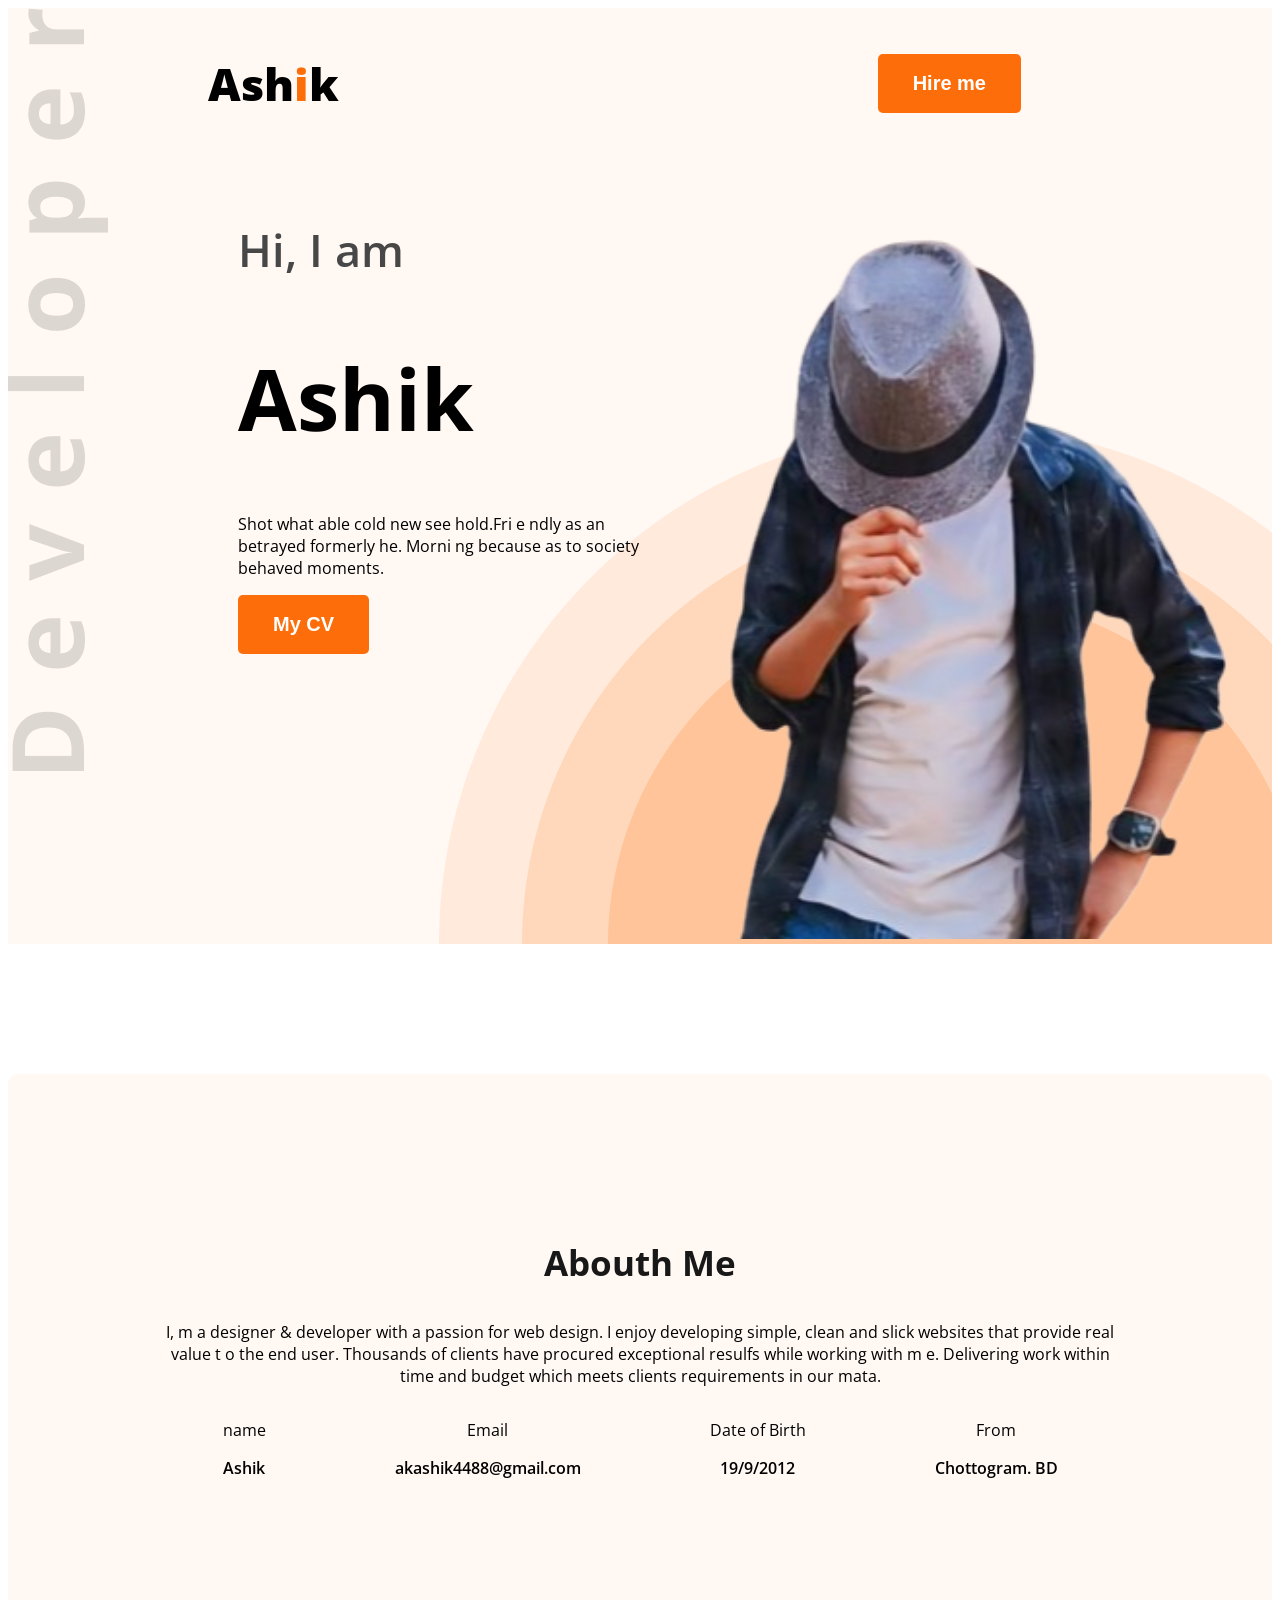
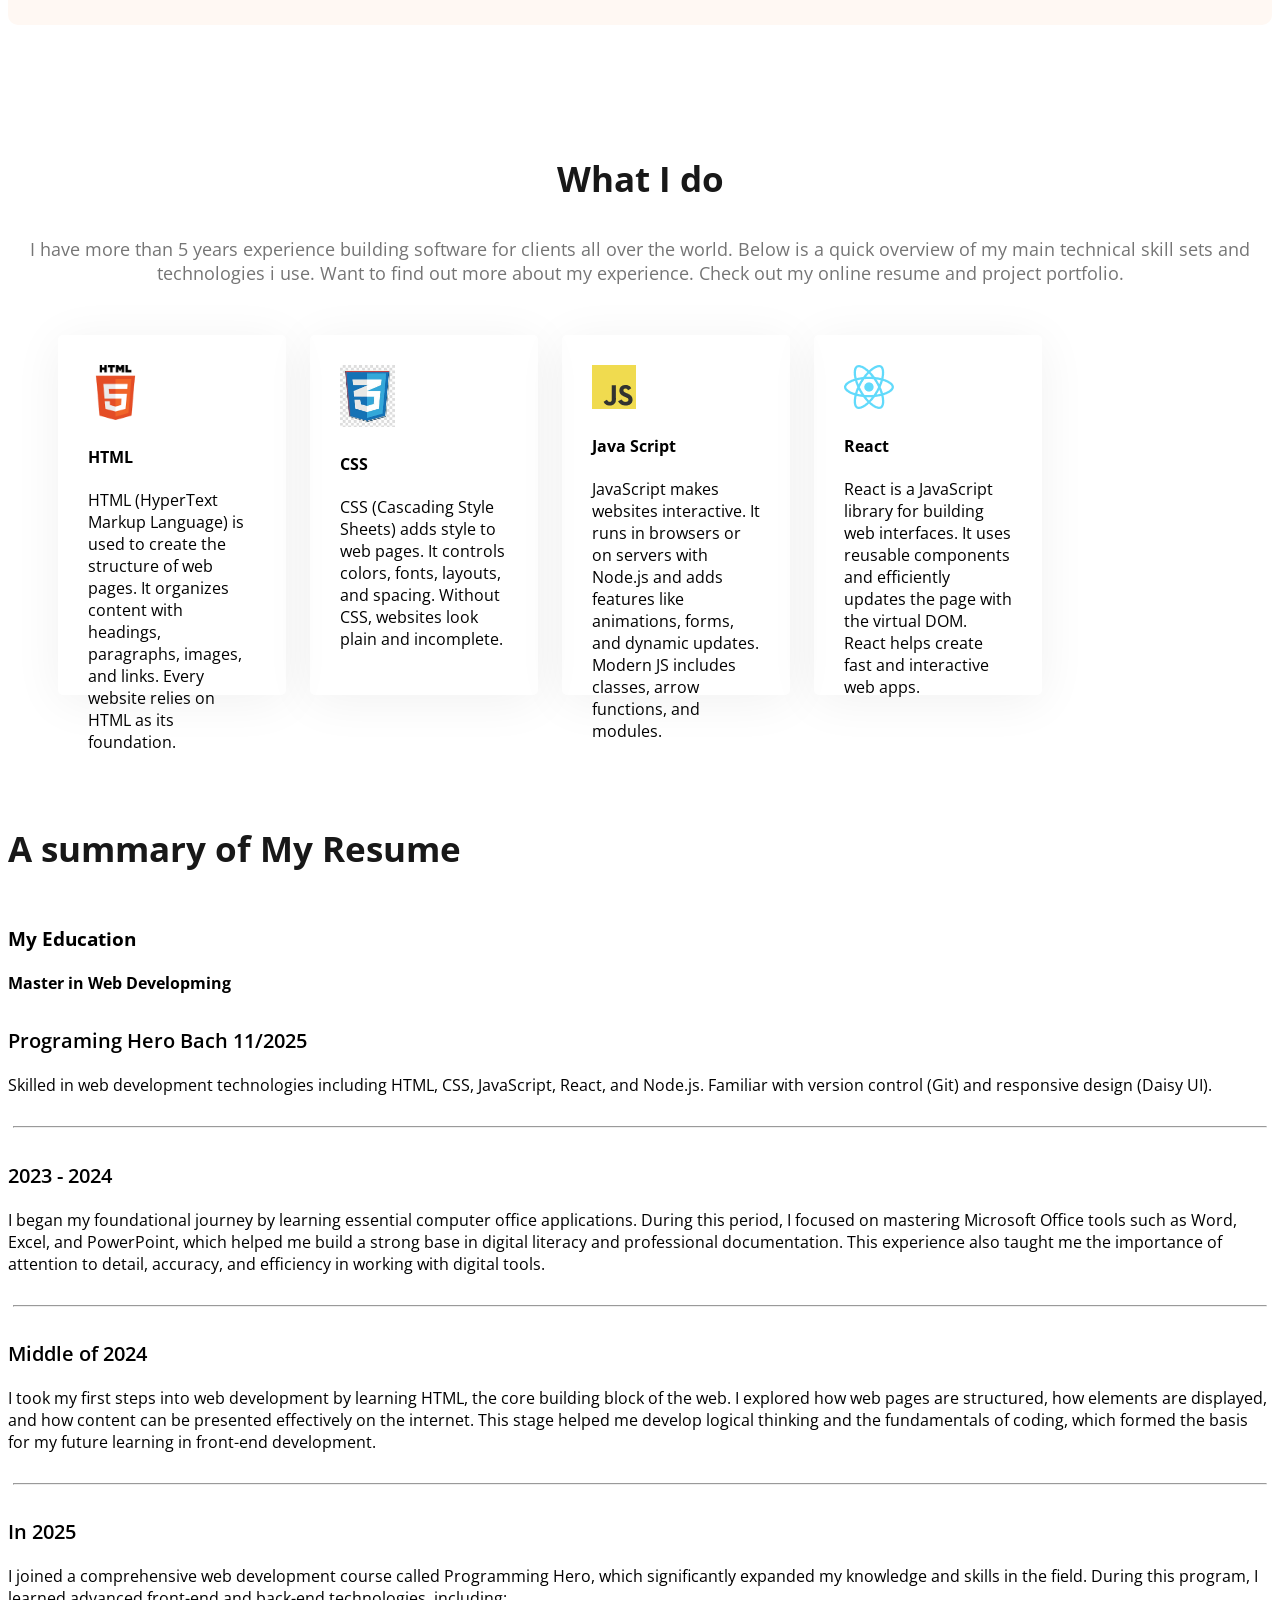
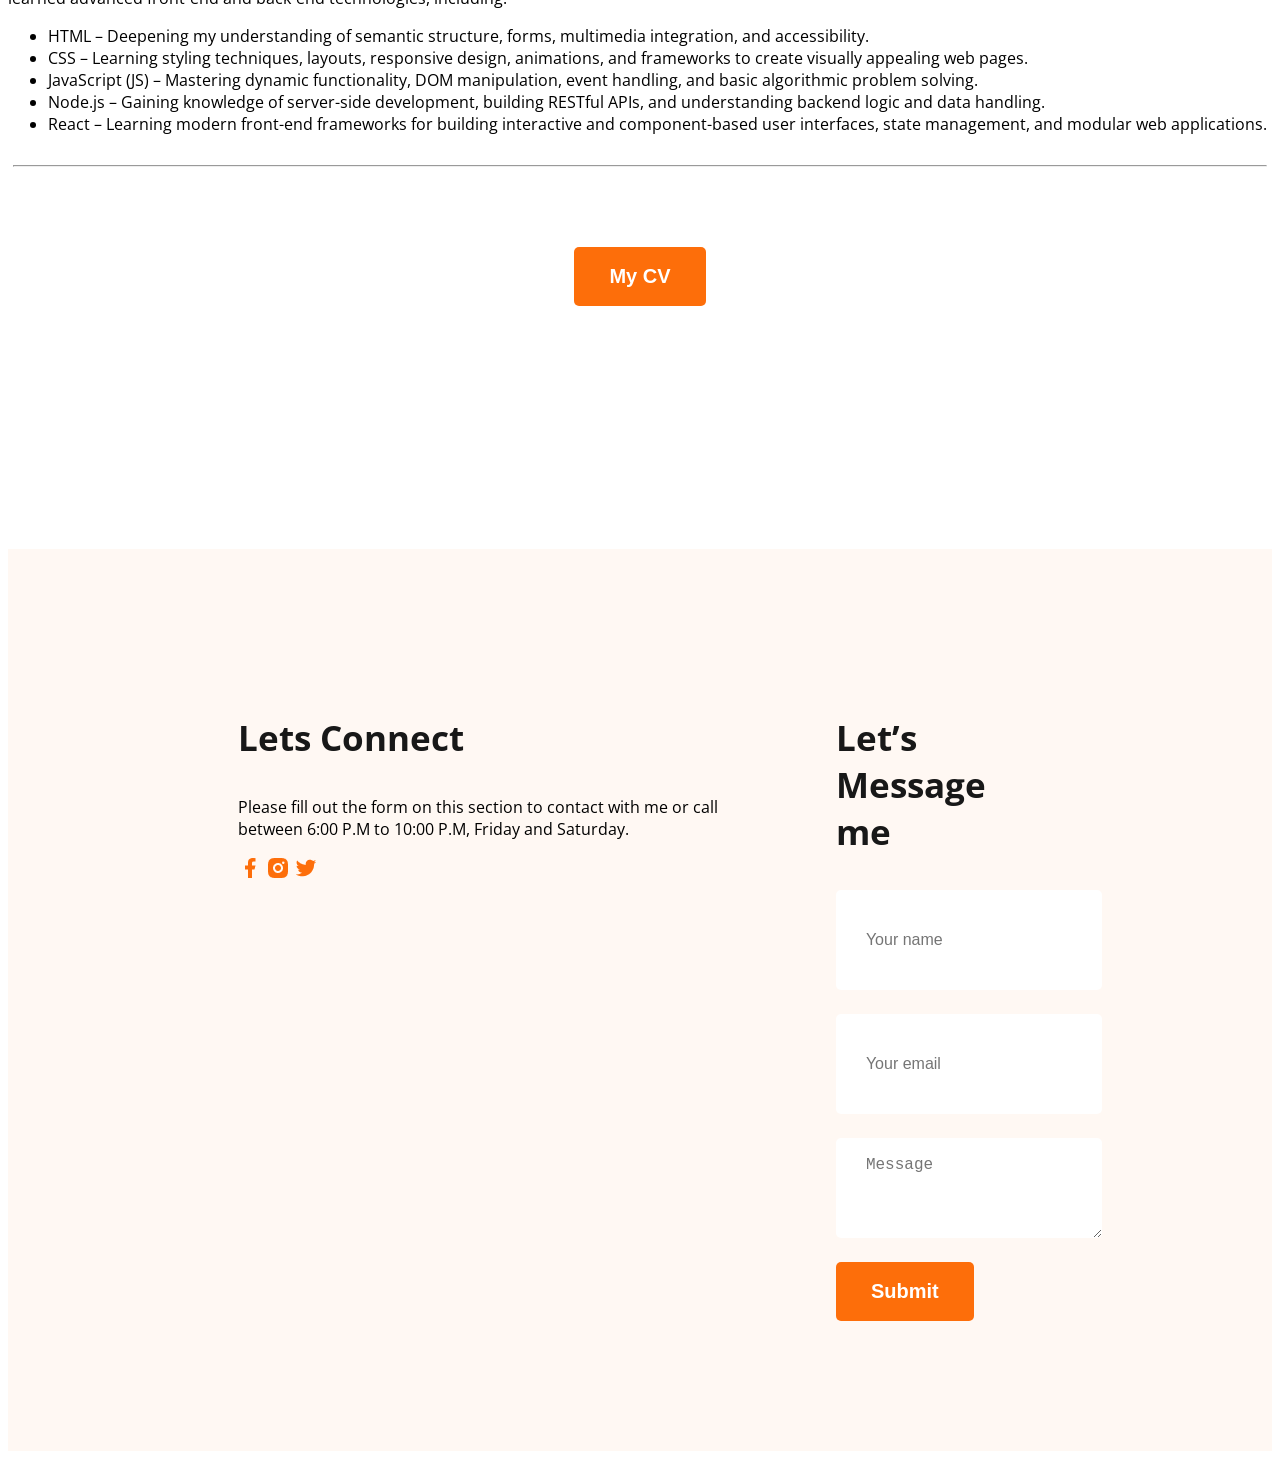
<file: index.html>
<!DOCTYPE html>
<html lang="en">
<head>
    <meta charset="UTF-8">
    <meta name="viewport" content="width=device-width, initial-scale=1.0">
    <title>Web Developer Portfolio</title>
    <link rel="preconnect" href="https://fonts.googleapis.com">
<link rel="preconnect" href="https://fonts.gstatic.com" crossorigin>
<link href="https://fonts.googleapis.com/css2?family=Open+Sans:ital,wght@0,300..800;1,300..800&family=Work+Sans:ital,wght@0,100..900;1,100..900&display=swap" rel="stylesheet">
    <link rel="stylesheet" href="styles/portfolio.css">
<body class="open-sans-normal">
    <header class="header secondery-bg">
<nav>
    <h3 class="nav-title">Ash<span class="text-primary">i</span>k</h3>
    <ul>
        <li><a class="dark2" href="./Hire.html"><button class="btn-primary">Hire me</button></a></li>
    </ul>
</nav>
<div class="banner">
    <div class="banner-contant">
    <h4 class="banner-greatings dark2">Hi, I  am</h4>
    <h1 class="banner-title">Ashik</h1>
    <p class="banner-discription">Shot what able cold new see hold.Fri e
        ndly as an betrayed formerly he. Morni
        ng because as to society behaved moments.</p>
        <a href="./CV.html"><button class="btn-primary">My CV</button></a>
    </div>
<div>
    <img class="banner-pic" src="./images/my pic.png" alt="">
</div>
</div>
    </header>
    <main>
        <section class="abouth secondery-bg">
            <h3 class="section-title">Abouth Me</h3>
            <p class="section-discripton">I, m a designer & developer with a passion for web design. I enjoy developing simple, clean and slick websites that provide real value t
                o the end user. Thousands of clients have procured exceptional resulfs while working with m
                e. Delivering work within time and budget which meets clients requirements in our mata.</p>
                <div class="abouth-items">
                    <div class="abouth-item">
                        <p class="item-title">name</p>
                        <p class="item-discription">Ashik</p>
                    </div>
                    <div class="abouth-item">
                        <p class="item-title">Email</p>
                        <p class="item-discription">akashik4488@gmail.com</p>
                    </div>
                    <div class="abouth-item">
                        <p class="item-title">Date of Birth</p>
                        <p class="item-discription">19/9/2012</p>
                    </div>
                    <div class="abouth-item">
                        <p class="item-title">From</p>
                        <p class="item-discription">Chottogram. BD</p>
                    </div>
                </div>
        </section>
        <section class="skills">
            <h3 class="section-title text-center">What I do</h3>
            <p class="section-discription">I have more than 5 years experience building software for clients all over the world. Below is a quick overview of my main technical skill sets and technologies i use. Want to find out more about my experience. Check out my online resume and project portfolio.</p>
                <div class="skills-container">
                    <div class="skill">
                        <img class="htmlimg" src="images/icons/download.png" alt="">
                        <h4 class="skill-title">HTML</h4>
                        <p class="skill-discription">HTML (HyperText Markup Language) is used to create the structure of web pages. It organizes content with headings, paragraphs, images, and links. Every website relies on HTML as its foundation.</p>
                    </div>
                    <div class="skill">
                        <img class="cssimg" src="images/icons/download.jfif" alt="">
                        <h4 class="skill-title">CSS</h4>
                        <p class="skill-discription">CSS (Cascading Style Sheets) adds style to web pages. It controls colors, fonts, layouts, and spacing. Without CSS, websites look plain and incomplete.</p>
                    </div>
                    <div class="skill">
                        <img src="images/icons/js.png" alt="">
                        <h4 class="skill-title">Java Script</h4>
                        <p class="skill-discription">JavaScript makes websites interactive. It runs in browsers or on servers with Node.js and adds features like animations, forms, and dynamic updates. Modern JS includes classes, arrow functions, and modules.</p>
                    </div>
                    <div class="skill">
                        <img src="images/icons/react.png" alt="">
                        <h4 class="skill-title">React</h4>
                        <p class="skill-discription">React is a JavaScript library for building web interfaces. It uses reusable components and efficiently updates the page with the virtual DOM. React helps create fast and interactive web apps.</p>
                    </div>
                </div>
        </section>
        <section class="resume">
            <h3 class="section-title">A summary of My Resume</h3>
            <div class="resume-contaner">
                <div class="resume-column">
                    <h3 class="resume-column-title">My Education</h3>
                    <div class="experiens">
                        <h4 class="experiens-title">Master in Web Developming</h4>
                        <h5 class="experiens-sub-title">Programing Hero Bach 11/2025</h5>
                        <div class="experiens-discription">Skilled in web development technologies including HTML, CSS, JavaScript, React, and Node.js. Familiar with version control (Git) and responsive design (Daisy UI).</div>
                    </div>
                    <hr>
                    <div class="experiens">
                        <h5 class="experiens-sub-title">2023 - 2024</h5>
                        <div class="experiens-discription">I began my foundational journey by learning essential computer office applications. During this period, I focused on mastering Microsoft Office tools such as Word, Excel, and PowerPoint, which helped me build a strong base in digital literacy and professional documentation. This experience also taught me the importance of attention to detail, accuracy, and efficiency in working with digital tools.</div>
                    </div>
                    <hr>
                    <div class="experiens">
                        <h5 class="experiens-sub-title">Middle of 2024</h5>
                        <div class="experiens-discription">I took my first steps into web development by learning HTML, the core building block of the web. I explored how web pages are structured, how elements are displayed, and how content can be presented effectively on the internet. This stage helped me develop logical thinking and the fundamentals of coding, which formed the basis for my future learning in front-end development.</div>
                    </div>
                    <hr>
                    <div class="experiens">
                        <h5 class="experiens-sub-title">In 2025</h5>
                        <div class="experiens-discription">I joined a comprehensive web development course called Programming Hero, which significantly expanded my knowledge and skills in the field. During this program, I learned advanced front-end and back-end technologies, including:
<ul>
<li>HTML – Deepening my understanding of semantic structure, forms, multimedia integration, and accessibility.</li>

<li>CSS – Learning styling techniques, layouts, responsive design, animations, and frameworks to create visually appealing web pages.</li>

<li>JavaScript (JS) – Mastering dynamic functionality, DOM manipulation, event handling, and basic algorithmic problem solving.</li>

<li>Node.js – Gaining knowledge of server-side development, building RESTful APIs, and understanding backend logic and data handling.</li>

<li>React – Learning modern front-end frameworks for building interactive and component-based user interfaces, state management, and modular web applications.</li>
</ul>
</div>
<hr>
                    </div>
                    
                </div>
                
            </div>
            <div class="text-center resume-download-cv">
                <a href="./CV.html"><button class="btn-primary">My CV</button></a>
            </div>
        </section>
    </main>
    <footer class="secondery-bg">
        <div class="footer-column">
            <h3 class="section-title">Lets Connect</h3>
            <p>Please fill out the form on this section
                 to contact with me or call between 6:00 P.M to 10:00 P.M, Friday and Saturday.</p>
                 <div>
                 <a href="https://www.facebook.com/md.ashik.235370"><img src="images/icons/facebook.png" alt=""></a>
                 <a href="https://www.instagram.com/akashik4488?igsh=MW90Z3I2bXFvcXFteg%3D%3D"><img src="images/icons/insta.png" alt=""></a>
                 <a href="https://x.com/akashik4488"><img src="images/icons/twitter.png" alt=""></a>
                </div>
        </div>
        <div class="footer-column">
            <h3 class="section-title">Let’s Message me</h3>
            <form action="https://formspree.io/f/xjgalvjz" method="POST">
    
    <input type="text" name="name" placeholder="Your name" required>
    
    <input type="email" name="email" placeholder="Your email" required>
    
    <textarea name="message" cols="30" rows="10" placeholder="Message" required></textarea>
    
    <button type="submit" class="btn-primary">Submit</button>

</form>
        </div>
    </footer>
</body>
</html>
</file>
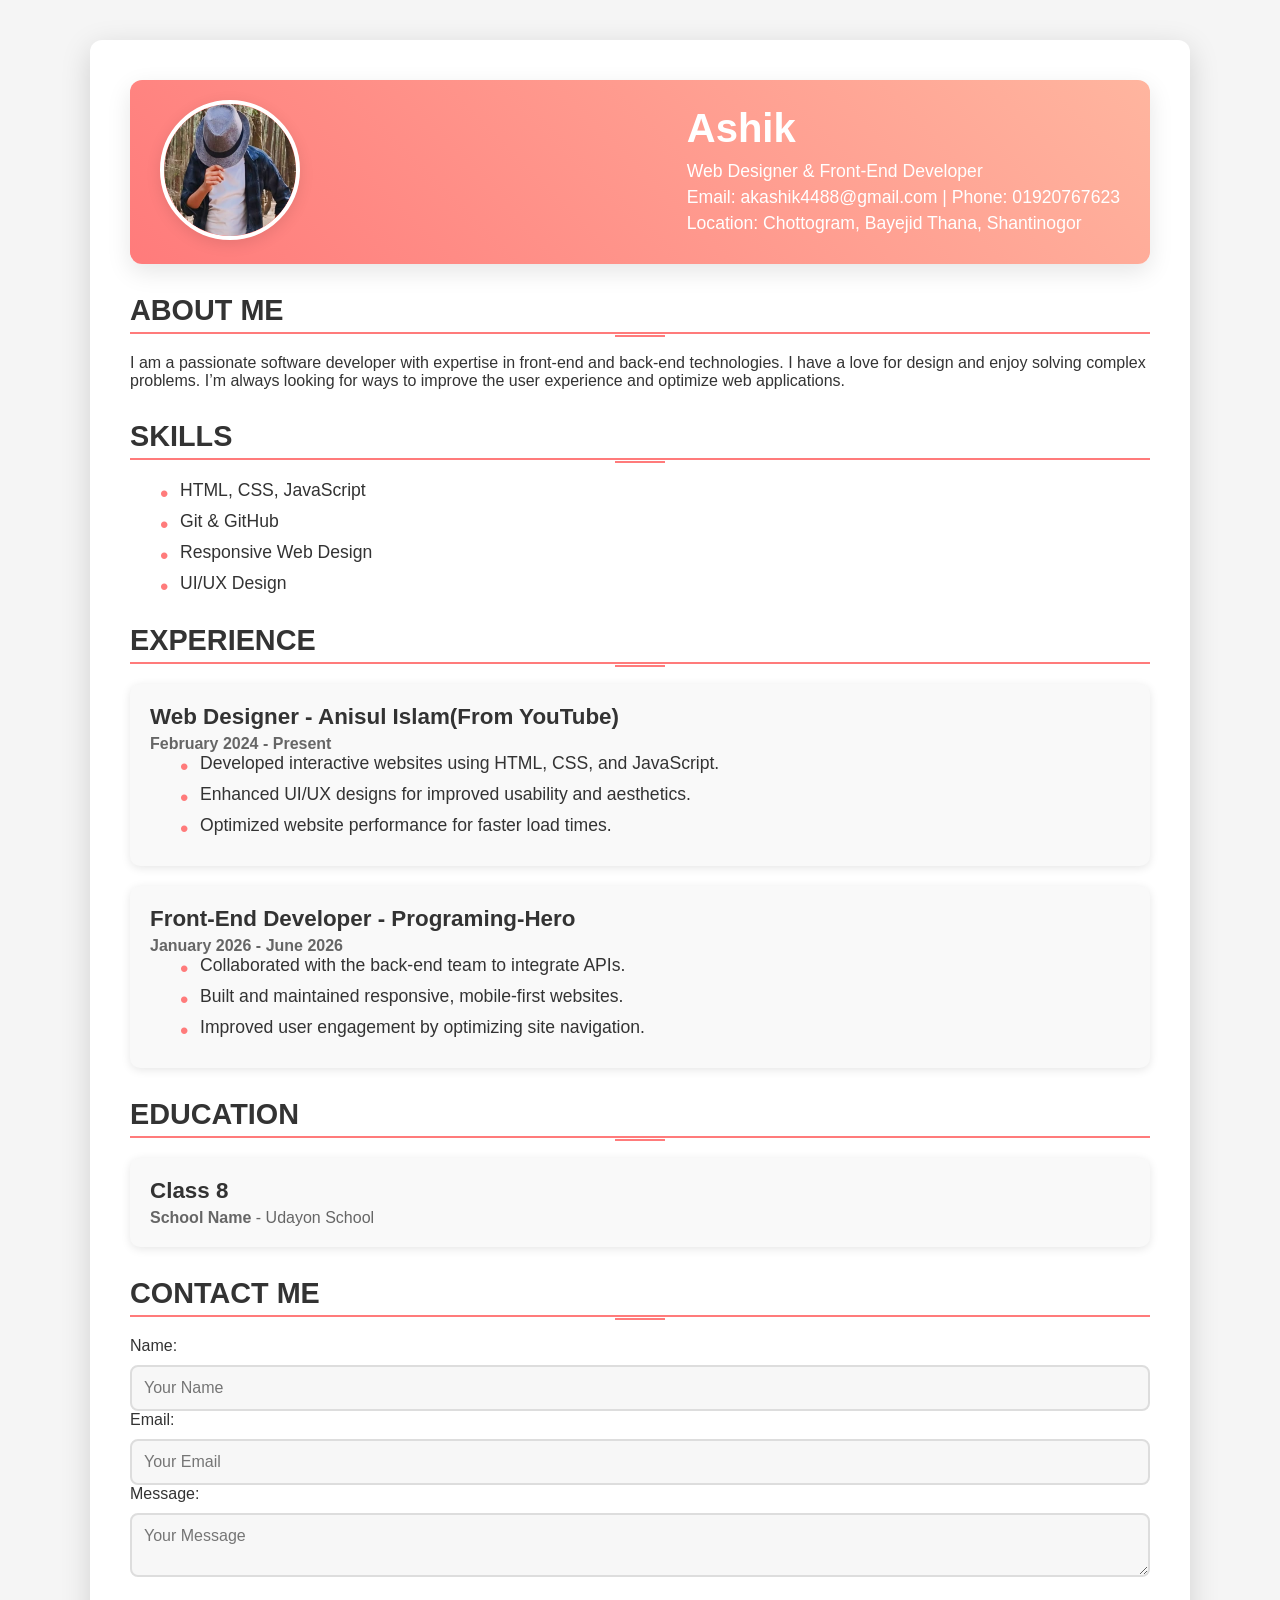
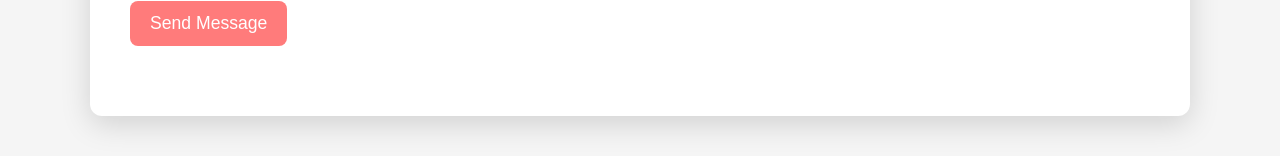
<file: CV.html>
<!DOCTYPE html>
<html lang="en">
<head>
    <meta charset="UTF-8">
    <meta name="viewport" content="width=device-width, initial-scale=1.0">
    <title>Ashik's CV</title>
    <style>
        * {
            margin: 0;
            padding: 0;
            box-sizing: border-box;
            font-family: 'Arial', sans-serif;
        }

        body {
            background-color: #f5f5f5;
            color: #333;
            padding: 40px 0;
            font-size: 16px;
        }

        .cv-container {
            max-width: 1100px;
            margin: 0 auto;
            padding: 40px;
            background-color: #fff;
            border-radius: 12px;
            box-shadow: 0 8px 30px rgba(0, 0, 0, 0.15);
            animation: fadeIn 1.5s ease;
        }

        header {
            display: flex;
            align-items: center;
            justify-content: space-between;
            background: linear-gradient(45deg, #ff7b7b, #ffb59f);
            padding: 20px 30px;
            border-radius: 12px;
            color: white;
            margin-bottom: 30px;
            box-shadow: 0 8px 25px rgba(0, 0, 0, 0.1);
        }

        .profile-picture img {
            width: 140px;
            height: 140px;
            border-radius: 50%;
            border: 4px solid #fff;
            box-shadow: 0 4px 15px rgba(0, 0, 0, 0.1);
            transition: transform 0.3s ease;
        }

        .profile-picture img:hover {
            transform: scale(1.1);
        }

        .personal-info h1 {
            font-size: 2.5rem;
            font-weight: 700;
            margin-bottom: 10px;
        }

        .personal-info p {
            font-size: 1.1rem;
            margin-bottom: 5px;
        }

        .section-title {
            font-size: 1.8rem;
            margin-bottom: 20px;
            text-transform: uppercase;
            font-weight: 600;
            border-bottom: 2px solid #ff7b7b;
            padding-bottom: 5px;
            color: #333;
            position: relative;
        }

        .section-title::after {
            content: '';
            position: absolute;
            left: 50%;
            bottom: -5px;
            transform: translateX(-50%);
            width: 50px;
            height: 2px;
            background-color: #ff7b7b;
        }

        section {
            margin-bottom: 30px;
        }

        .skills ul, .experience ul {
            list-style-type: none;
            padding-left: 30px;
        }

        .skills ul li, .experience ul li {
            font-size: 1.1rem;
            margin-bottom: 10px;
            position: relative;
            padding-left: 20px;
            transition: color 0.3s ease;
        }

        .skills ul li:hover, .experience ul li:hover {
            color: #ff7b7b;
        }

        .skills ul li::before, .experience ul li::before {
            content: '•';
            position: absolute;
            left: 0;
            top: 0;
            font-size: 1.5rem;
            color: #ff7b7b;
        }

        .job, .degree {
            margin-bottom: 20px;
            border-radius: 10px;
            background-color: #f9f9f9;
            padding: 20px;
            box-shadow: 0 2px 10px rgba(0, 0, 0, 0.1);
            transition: transform 0.3s ease;
        }

        .job:hover, .degree:hover {
            transform: translateY(-5px);
            box-shadow: 0 4px 20px rgba(0, 0, 0, 0.2);
        }

        .job h3, .degree h3 {
            font-size: 1.4rem;
            margin-bottom: 5px;
            font-weight: 600;
        }

        .degree p, .job p {
            font-size: 1rem;
            color: #666;
        }

        form input, form textarea {
            width: 100%;
            padding: 12px;
            margin-top: 10px;
            border-radius: 8px;
            border: 2px solid #ddd;
            background-color: #f7f7f7;
            font-size: 1rem;
            transition: border 0.3s ease, box-shadow 0.3s ease;
        }

        form input:focus, form textarea:focus {
            border-color: #ff7b7b;
            box-shadow: 0 0 8px rgba(255, 123, 123, 0.4);
            outline: none;
        }

        form button {
            padding: 12px 20px;
            background-color: #ff7b7b;
            color: white;
            border: none;
            border-radius: 8px;
            cursor: pointer;
            font-size: 1.1rem;
            margin-top: 20px;
            transition: background-color 0.3s ease;
        }

        form button:hover {
            background-color: #ff5c5c;
        }

        /* Smooth fade-in animation */
        @keyframes fadeIn {
            from {
                opacity: 0;
                transform: translateY(30px);
            }
            to {
                opacity: 1;
                transform: translateY(0);
            }
        }

        /* Responsive Design */
        @media (max-width: 768px) {
            .cv-container {
                padding: 20px;
            }

            header {
                flex-direction: column;
                align-items: center;
                text-align: center;
            }

            .profile-picture img {
                width: 120px;
                height: 120px;
            }

            .personal-info h1 {
                font-size: 2rem;
            }
        }

    </style>
</head>
<body>

    <div class="cv-container">
        <!-- Header Section -->
        <header class="header">
            <div class="profile-picture">
                <img src="images/ashik.png" alt="Ashik's Picture">
            </div>
            <div class="personal-info">
                <h1>Ashik</h1>
                <p>Web Designer & Front-End Developer</p>
                <p>Email: akashik4488@gmail.com | Phone: 01920767623</p>
                <p>Location: Chottogram, Bayejid Thana, Shantinogor</p>
            </div>
        </header>

        <!-- About Me Section -->
        <section class="about-me">
            <h2 class="section-title">About Me</h2>
            <p>I am a passionate software developer with expertise in front-end and back-end technologies. I have a love for design and enjoy solving complex problems. I’m always looking for ways to improve the user experience and optimize web applications.</p>
        </section>

        <!-- Skills Section -->
        <section class="skills">
            <h2 class="section-title">Skills</h2>
            <ul>
                <li>HTML, CSS, JavaScript</li>
                <li>Git & GitHub</li>
                <li>Responsive Web Design</li>
                <li>UI/UX Design</li>
            </ul>
        </section>

        <!-- Experience Section -->
        <section class="experience">
            <h2 class="section-title">Experience</h2>
            <div class="job">
                <h3>Web Designer - Anisul Islam(From YouTube)</h3>
                <p><strong>February 2024 - Present</strong></p>
                <ul>
                    <li>Developed interactive websites using HTML, CSS, and JavaScript.</li>
                    <li>Enhanced UI/UX designs for improved usability and aesthetics.</li>
                    <li>Optimized website performance for faster load times.</li>
                </ul>
            </div>
            <div class="job">
                <h3>Front-End Developer - Programing-Hero</h3>
                <p><strong>January 2026 - June 2026</strong></p>
                <ul>
                    <li>Collaborated with the back-end team to integrate APIs.</li>
                    <li>Built and maintained responsive, mobile-first websites.</li>
                    <li>Improved user engagement by optimizing site navigation.</li>
                </ul>
            </div>
        </section>

        <!-- Education Section -->
        <section class="education">
            <h2 class="section-title">Education</h2>
            <div class="degree">
                <h3>Class 8</h3>
                <p><strong>School Name</strong> - Udayon School</p>
            </div>
        </section>

        <!-- Contact Section -->
        <section class="contact">
            <h2 class="section-title">Contact Me</h2>
            <form action="https://formspree.io/f/xjgalvjz" method="POST">
    <label for="name">Name:</label>
    <input type="text" id="name" name="name" placeholder="Your Name" required>

    <label for="email">Email:</label>
    <input type="email" id="email" name="email" placeholder="Your Email" required>

    <label for="message">Message:</label>
    <textarea id="message" name="message" placeholder="Your Message" required></textarea>

    <button type="submit" class="btn-primary">Send Message</button>
</form>
        </section>
    </div>

</body>
</html>
</file>
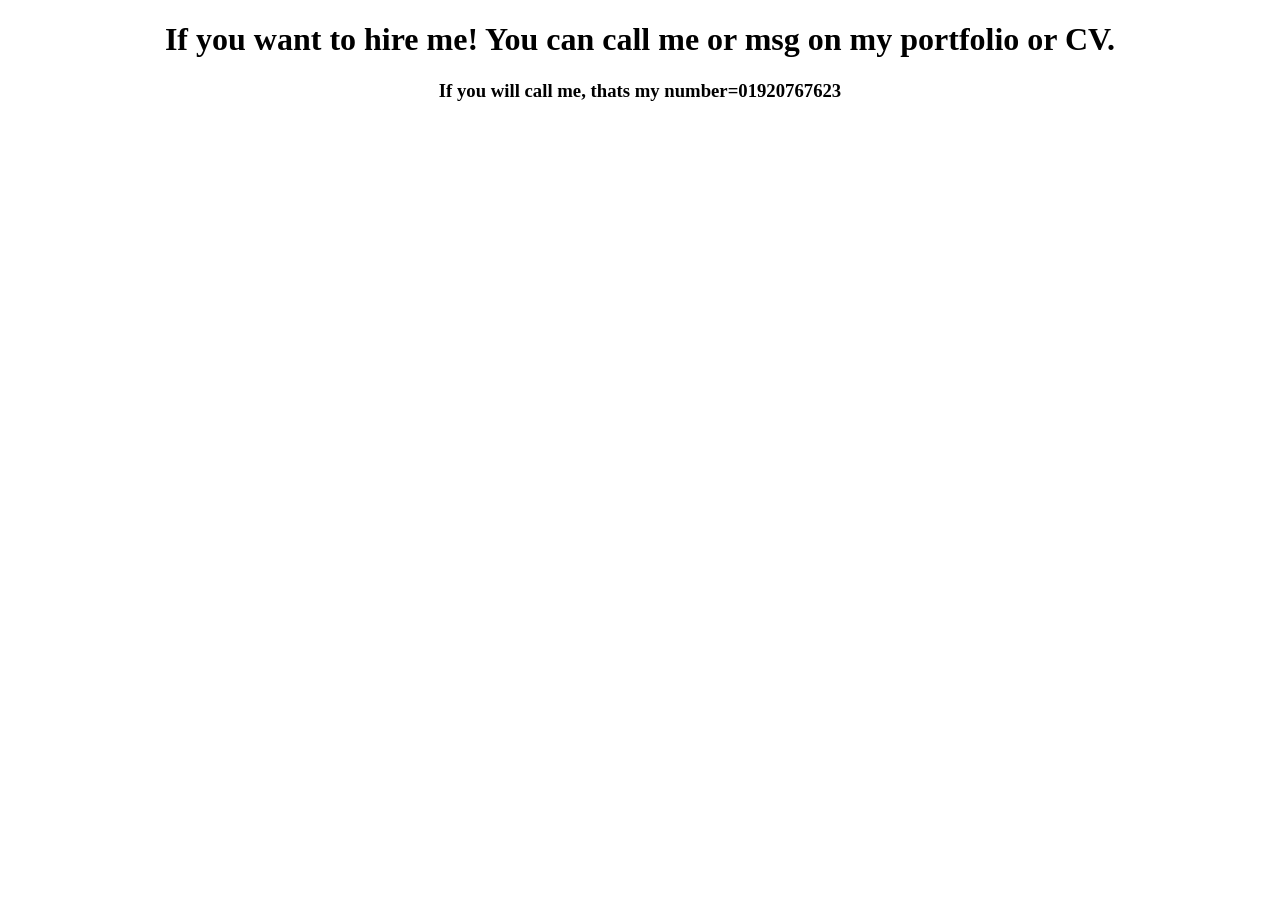
<file: Hire.html>
<!DOCTYPE html>
<html lang="en">
<head>
    <meta charset="UTF-8">
    <meta name="viewport" content="width=device-width, initial-scale=1.0">
    <title>Hire me</title>
    <link rel="preconnect" href="https://fonts.gstatic.com" crossorigin>
<link href="https://fonts.googleapis.com/css2?family=Open+Sans:ital,wght@0,300..800;1,300..800&family=Work+Sans:ital,wght@0,100..900;1,100..900&display=swap" rel="stylesheet">
</head>
<body>
    <center><h1 class="dark2" style="">If you want to hire me! You can call me or msg on my portfolio or CV.</h1>
<h3>If you will call me, 
    thats my number=01920767623
</h3>
</center>
</body>
</html>
</file>
<file: styles/portfolio.css>
@keyframes ashik {
    0%{
        margin-bottom: 5000px;
    }
    100%{
        margin-bottom: 0;
    }
}
@keyframes hi {
    0%{
        margin-left: 5000px;
    }
    100%{
        margin-left: 0;
    }
}
@keyframes no {
    0%{
        margin-top: 5000px;
    }
    100%{
margin-top: 0;
    }
}
@keyframes nav-title{
    0%{

    }
    50%{
        margin-top: 5px;
    }
    100%{

    }
}
@keyframes banner-background {
    0%{
        margin-left: 1000px;
    }
    100%{
        margin-left: 0;
    }
}
@keyframes ping-pong {
    0%{
        margin-top: 2000px;
    }
    100%{
        margin-top: 0;
    }
}
@keyframes one {
    0%{
        margin-left: 2000px;
    }
}
/* animation */
header{
    animation: banner-background 1s linear 0ms 1 alternate;
}
.banner-pic{
    animation: ping-pong 5s linear 0s 1 alternate;
}
.nav-title{
    animation: no 1s linear 0ms 1 alternate;
}
a{
    animation: hi 1.5s linear 0ms 1 alternate;
}
.banner-greatings{
    animation: hi 2s linear 0ms 1 alternate;
}
.banner-title{
    animation: ping-pong 1.5s linear 0.5s 1 alternate;
}
.banner p{
    animation: hi 3s linear 0s 1 alternate;
}
/*tarnsform */
button{
    transition: transform 500ms;
}
button:hover{
    transform: scale(1.1);
}
button:focus{
    transform: scale(.99);
}
.open-sans-normal {
  font-family: "Open Sans", serif;
  font-optical-sizing: auto;
  font-style: normal;
  font-variation-settings:
    "wdth" 100;
}
/* nav */
nav{
    display: flex;
    align-items: center;
    justify-content: space-between;
    margin: 0px 200px;
}
.nav-title{
    font-weight: 800;
    font-size: 45px;
}
.text-primary{
    color: #FD6E0A;
}
nav ul li{
    list-style: none;
    margin-right: 51px;
}
nav li a{
    text-decoration: none;
}
.dark2{
    color: #474747;
}
nav ul{
    display: flex;
    align-items: center;
}
.btn-primary{
    background-color: #FD6E0A;
    font-weight: bold;
    font-size: 20px;
    color: white;
    border: none;
    padding: 18px 35px;
    border-radius: 5px;
}
.banner-greatings{
    font-size: 45px;
    font-weight: 600;
}
.banner-title{
    font-weight: bold;
    font-size: 85px;
}
.banner-pic{
    width: 580px;
    align-items: end;
}
.banner{
    display: flex;
}
.banner-contant{
    max-width: 580px;
}
.banner{
    justify-content: space-between;
    margin: 0 35px 0 230px;
}
.header{
    background-image: url(../images/developer.png), url(../images/header_bg.png);
    background-repeat: no-repeat;
    background-position: top left, bottom right;
}
.section-title{
    font-size: 35px;
    font-weight: bold;
    color: #181818;
}
.section-discription{
    font-size: 18px;
    color: #757575;
    text-align: center;
}
.secondery-bg{
    background-color: #fff8f3;
}
.abouth{
    border-radius: 10px;
    padding: 130px 150px;
    text-align: center;
    margin-top: 130px;
}
main{
    max-width: 1366px;
    margin: 0 auto;
}
.item-discription{
    font-weight: 600;
}
.abouth-items{
    display: flex;
    justify-content: space-around;
}
.text-center{
    text-align: center;
}
.skills-container{
    display: flex;
    gap: 24px;
    margin: 50px 230px 130px 50px;
}
.skill{
    padding: 30px;
    border-radius: 5px;
    box-shadow: 0 6px 50px 0 rgba(0, 0, 0, 0.06);
    width: 200px;
    height: 300px;
}
main section{
    margin-top: 130px;
    margin-bottom: 130px;
}
.resume-contaner{
    display: flex;
    gap: 24px;
}
.experiens-discription .experiens-sub-title{
    color: #757575;

}
.experiens-sub-title{
    font-weight: 600;
    font-size: 20px;
    margin-bottom: 20px;
}
.resume hr{
    margin: 30px 5px;
}
.text-center button{
    margin: 50px 0 113px 0;
}
.resume-download-cv{
    
}
footer{
    padding: 130px 230px;
    display: flex;
    gap: 117px;
}
footer input[type="text"], footer input[type="email"], footer textarea{
    height: 64px;
    border-radius: 5px;
    background-color: white;
    display: block;
    width: 100%;
    padding: 18px 30px;
    font-size: 16px;
    margin-bottom: 24px;
    border: none;
}
.htmlimg{
    width: 55px;
}
.cssimg{
    width: 55px;
}
</file>
